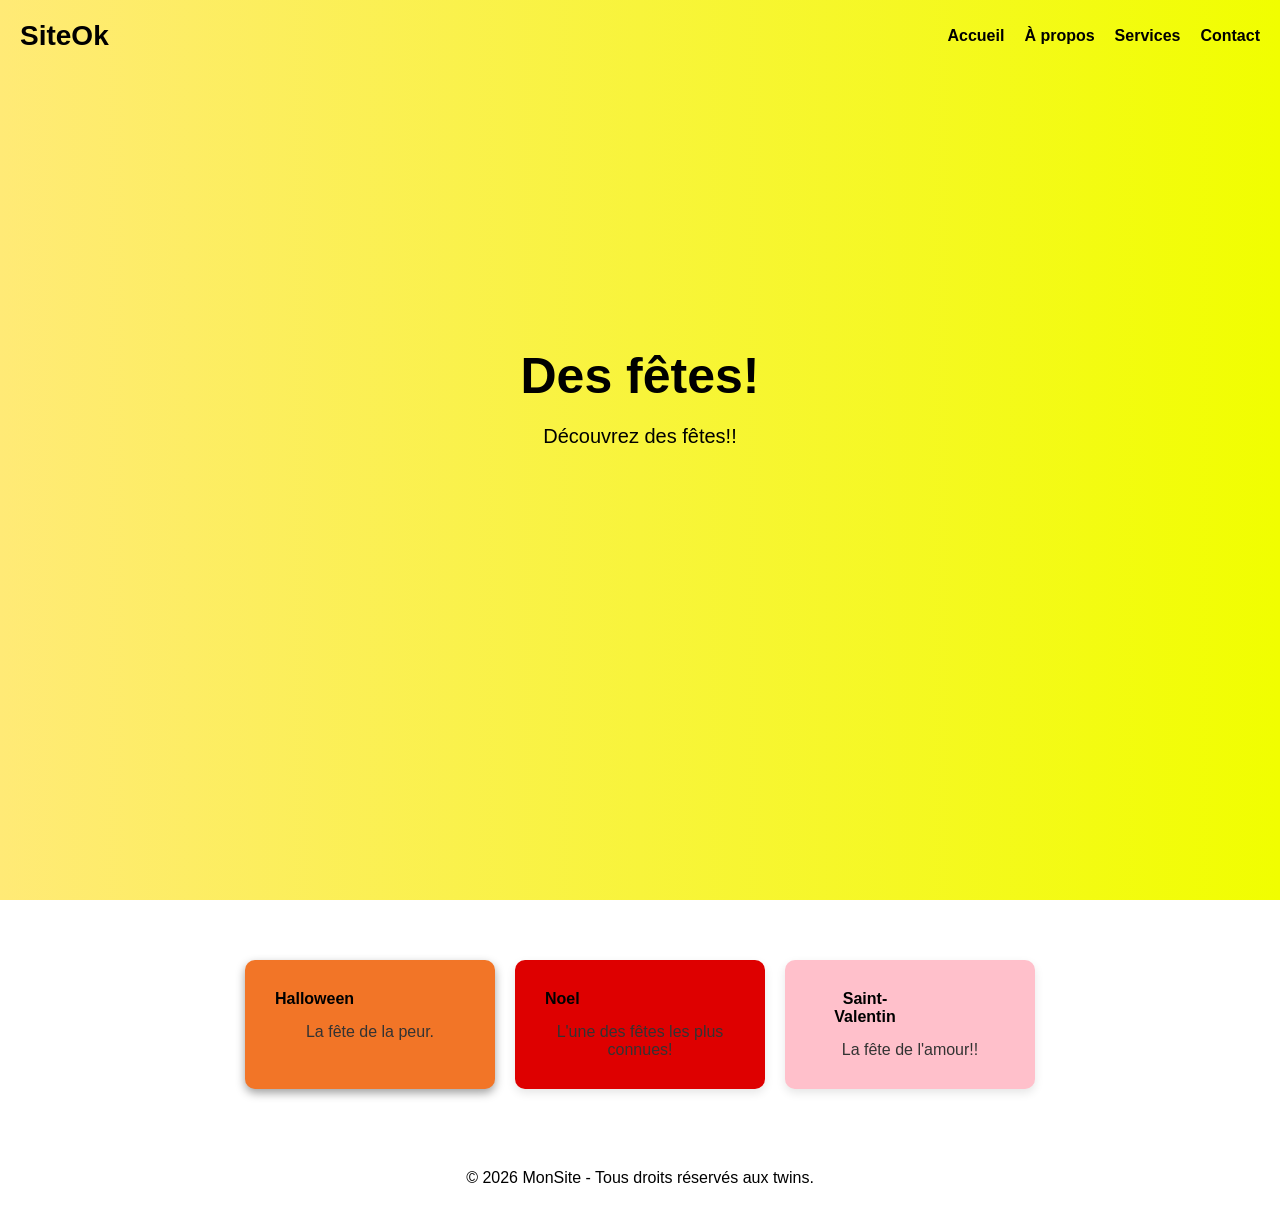
<file: index.html>
<!DOCTYPE html>
<html lang="fr">
<head>
    <meta charset="UTF-8">
    <meta name="viewport" content="width=device-width, initial-scale=1.0">
    <title>Accueil</title>
    <link rel="stylesheet" href="style.css">
</head>
<body>

    <header>
        <nav class="navbar">
            <h1 class="logo">SiteOk</h1>

            <ul class="nav-links">
                <li><a href="index.html">Accueil</a></li>
                <li><a href="propos.html">À propos</a></li>
                <li><a href="services.html">Services</a></li>
                <li><a href="contact.html">Contact</a></li>
            </ul>
        </nav>

        <div class="hero">
            <h2>Des fêtes!</h2>
            <p>Découvrez des fêtes!!</p>
        </div>
    </header>

    <section class="features">
        <div class="card1">
            <ul class="nav-links">
                <li><a href="page2.html">Halloween</a></li>
            </ul>
            <p>La fête de la peur.</p>
        </div>

        <div class="card2">
            <ul class="nav-links">
                <li><a href="page3.html">Noel</a></li>
            </ul>
            <p>L'une des fêtes les plus connues!</p>
        </div>

        <div class="card3">
            <ul class="nav-links">
                <li><a href="page4.html">Saint-Valentin</a></li>
            </ul>
            <p>La fête de l'amour!!</p>
        </div>
    </section>

    <footer>
        <p>© 2026 MonSite - Tous droits réservés aux twins.</p>
    </footer>

</body>
</html>
</file>
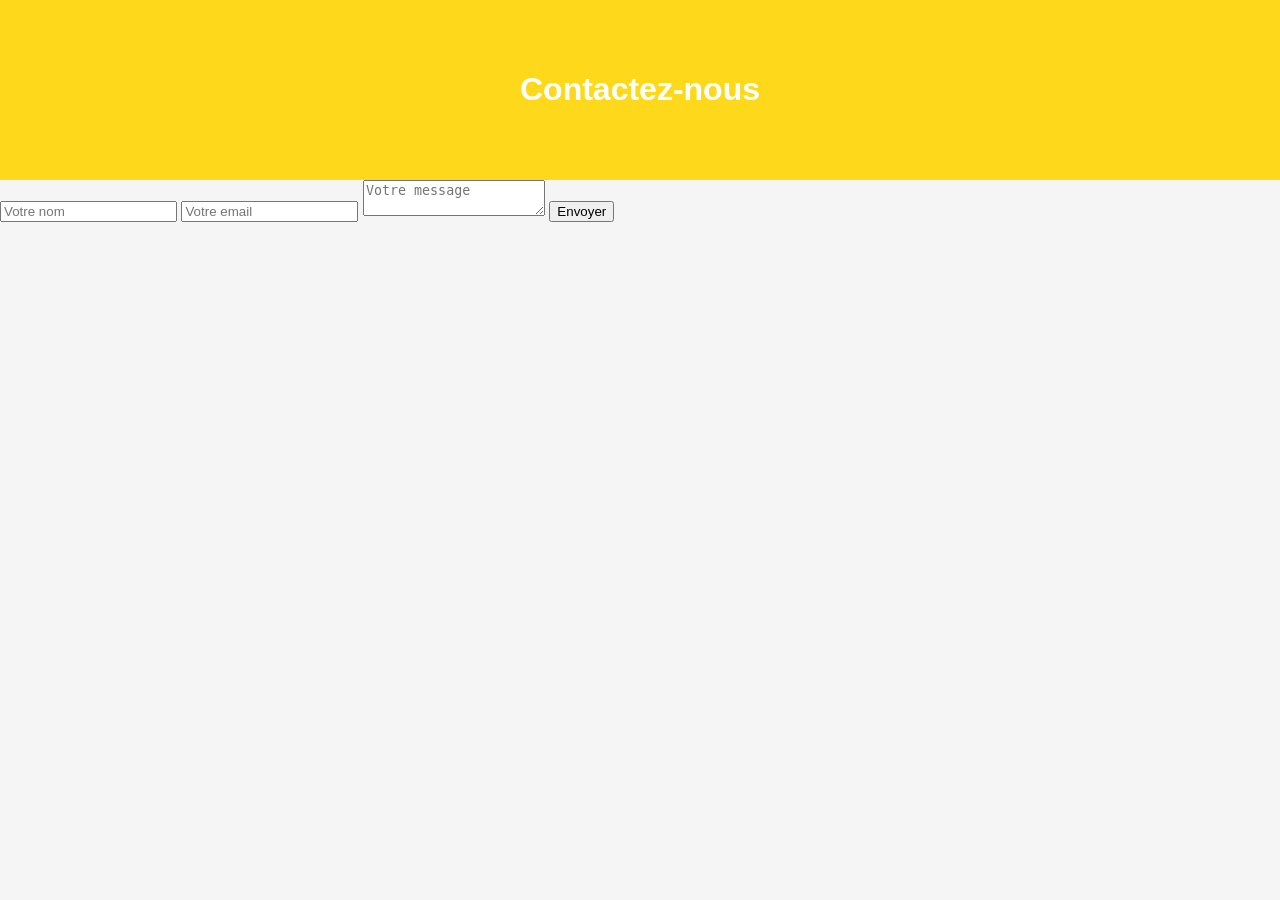
<file: contact.html>
<!DOCTYPE html>
<html lang="fr">
<head>
    <meta charset="UTF-8">
    <meta name="viewport" content="width=device-width, initial-scale=1.0">
    <title>Contact</title>
    <link rel="stylesheet" href="autre.css">
</head>
<body>

    <header>
        <h1>Contactez-nous</h1>
    </header>

    <section class="contact">
        <form id="contactForm">
            <input type="text" placeholder="Votre nom" required>
            <input type="email" placeholder="Votre email" required>
            <textarea placeholder="Votre message"></textarea>

            <button type="submit">Envoyer</button>
        </form>
    </section>

    <script src="contact.js"></script>
</body>
</html>
</file>
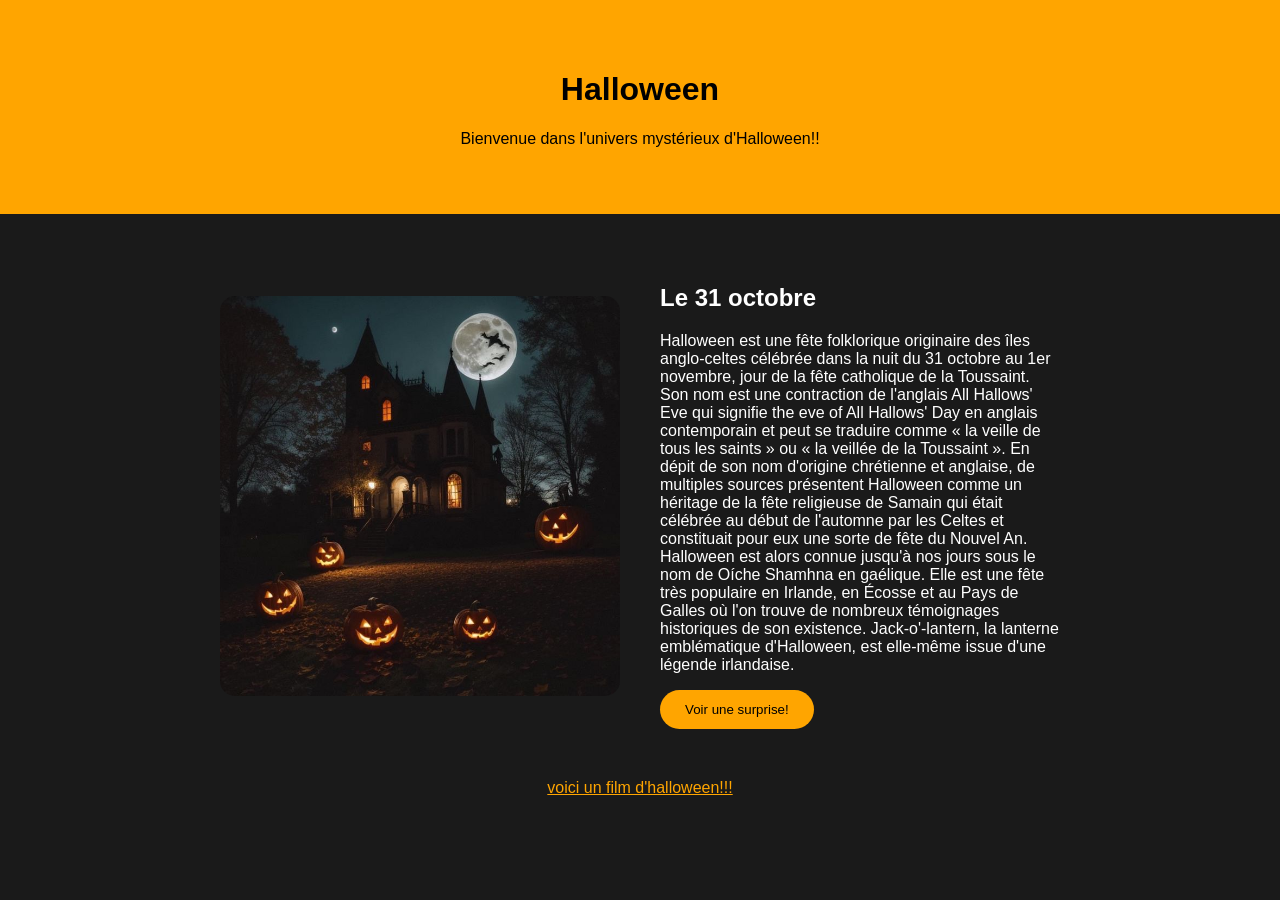
<file: page2.html>
<!DOCTYPE html>
<html lang="fr">
<head>
    <meta charset="UTF-8">
    <meta name="viewport" content="width=device-width, initial-scale=1.0">
    <title>Halloween</title>
    <link rel="stylesheet" href="stylehalloween.css">
</head>
<body>

    <header>
        <h1>Halloween</h1>
        <p>Bienvenue dans l'univers mystérieux d'Halloween!!</p>
    </header>

    <section class="content">
        <img src="halloween.jpeg">

        <div class="text">
            <h2>Le <strong>31 octobre</strong></h2>
            <p>
                Halloween est une fête folklorique originaire des îles anglo-celtes célébrée dans la nuit du 31 octobre au 1er novembre, jour de la fête catholique de la Toussaint. Son nom est une contraction de l'anglais All Hallows' Eve qui signifie the eve of All Hallows' Day en anglais contemporain et peut se traduire comme « la veille de tous les saints » ou « la veillée de la Toussaint ».
                En dépit de son nom d'origine chrétienne et anglaise, de multiples sources présentent Halloween comme un héritage de la fête religieuse de Samain qui était célébrée au début de l'automne par les Celtes et constituait pour eux une sorte de fête du Nouvel An. Halloween est alors connue jusqu'à nos jours sous le nom de Oíche Shamhna en gaélique. Elle est une fête très populaire en Irlande, en Écosse et au Pays de Galles où l'on trouve de nombreux témoignages historiques de son existence. Jack-o'-lantern, la lanterne emblématique d'Halloween, est elle-même issue d'une légende irlandaise.
            </p>

            <button id="btn">Voir une surprise!</button>
        </div>
    </section>

    <script src="halloween.js"></script>
    <section class="lien">
    <a href="https://www.cineby.sc/movie/9479?play=true">voici un film d'halloween!!!</a>
    </section>
</body>
</html>
</file>
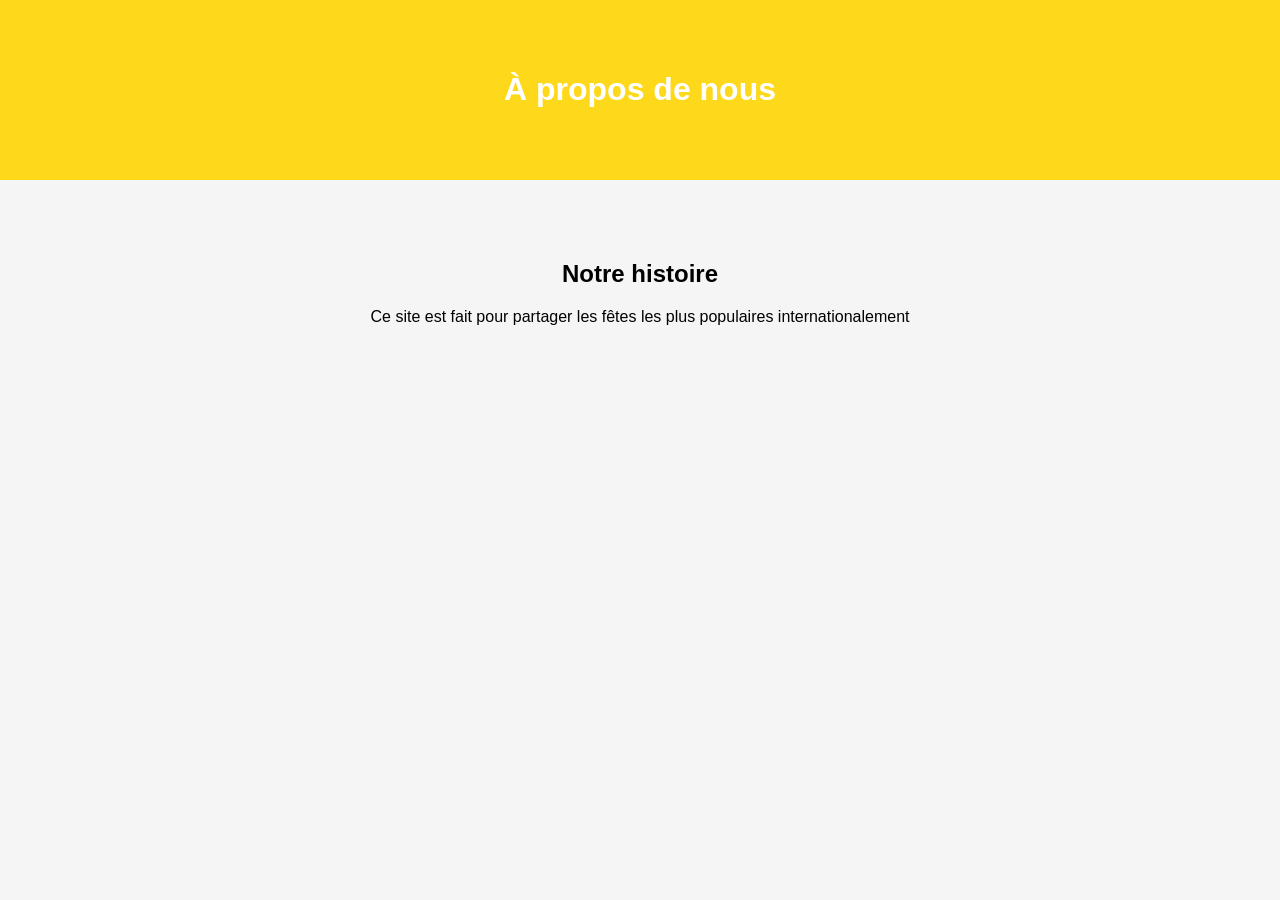
<file: propos.html>
<!DOCTYPE html>
<html lang="fr">
<head>
    <meta charset="UTF-8">
    <meta name="viewport" content="width=device-width, initial-scale=1.0">
    <title>À propos</title>
    <link rel="stylesheet" href="autre.css">
</head>
<body>

    <header>
        <h1>À propos de nous</h1>
    </header>

    <section class="about">
        <div class="text">
            <h2>Notre histoire</h2>
            <p>
                Ce site est fait pour partager les fêtes les plus populaires internationalement
            </p>

        </div>
    </section>

</body>
</html>
</file>
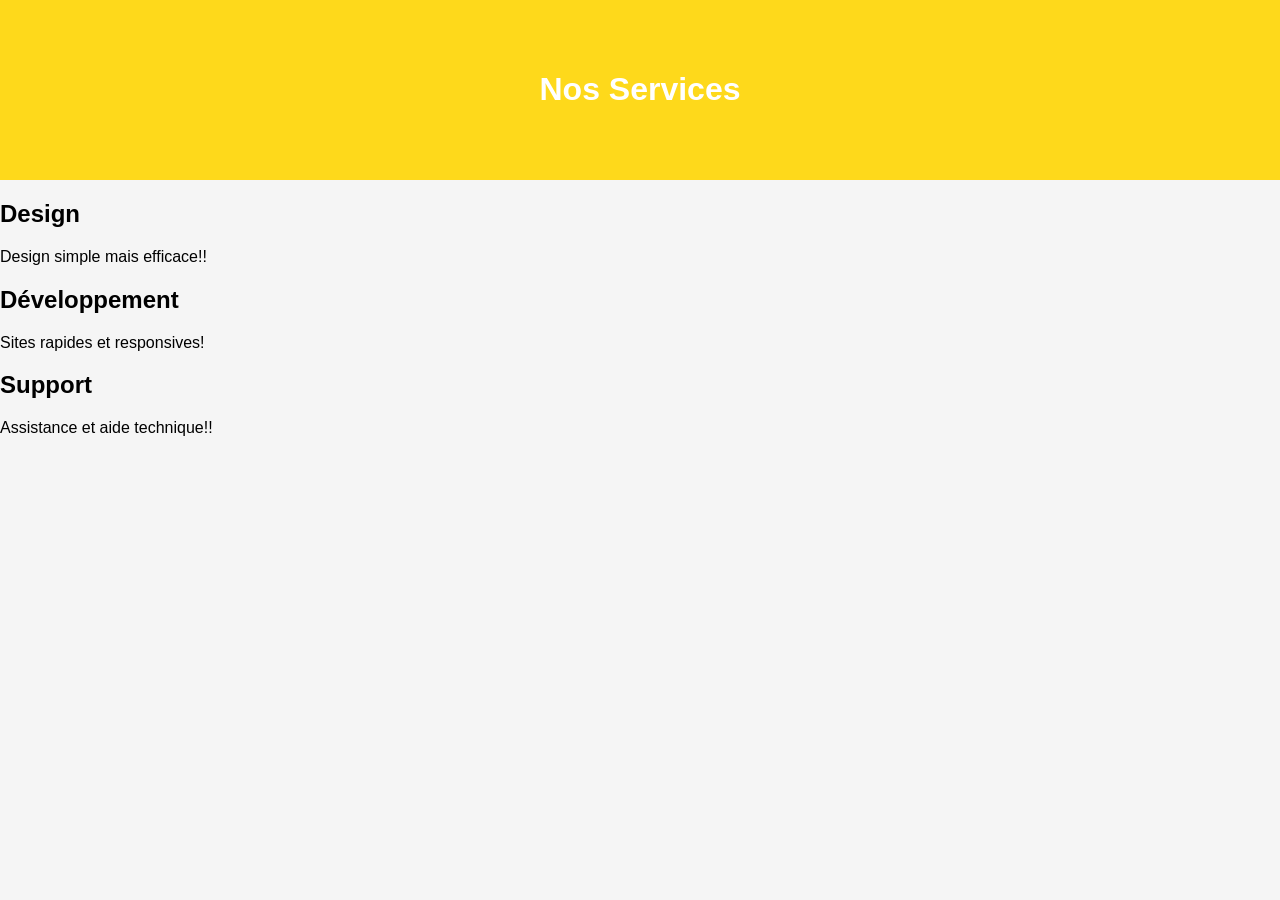
<file: services.html>
<!DOCTYPE html>
<html lang="fr">
<head>
    <meta charset="UTF-8">
    <meta name="viewport" content="width=device-width, initial-scale=1.0">
    <title>Services</title>
    <link rel="stylesheet" href="autre.css">
</head>
<body>

    <header>
        <h1>Nos Services</h1>
    </header>

    <section class="services">
        <div class="card">
            <h2>Design</h2>
            <p>Design simple mais efficace!!</p>
        </div>

        <div class="card">
            <h2>Développement</h2>
            <p>Sites rapides et responsives!</p>
        </div>

        <div class="card">
            <h2>Support</h2>
            <p>Assistance et aide technique!!</p>
        </div>
    </section>
</body>
</html>
</file>
<file: style.css>
* {
    margin: 0;
    padding: 0;
    box-sizing: border-box;
}

body {
    font-family: Arial, sans-serif;
    background-color: #ffffff;
    color: #333;
}

header {
    background: linear-gradient(to right, #ffea76, #f1fe00);
    color: rgb(0, 0, 0);
    height: 100vh;
    padding: 20px;
}

.navbar {
    display: flex;
    justify-content: space-between;
    align-items: center;
}

.logo {
    font-size: 28px;
}

.nav-links {
    list-style: none;
    display: flex;
    gap: 20px;
}

.nav-links a {
    color: rgb(0, 0, 0);
    text-decoration: none;
    font-weight: bold;
}

.hero {
    height: 80vh;
    display: flex;
    flex-direction: column;
    justify-content: center;
    align-items: center;
    text-align: center;
}

.hero h2 {
    font-size: 50px;
    margin-bottom: 20px;
}

.hero p {
    font-size: 20px;
    margin-bottom: 30px;
}


.btn:hover {
    background-color: #000000;
}

.features {
    display: flex;
    justify-content: center;
    gap: 20px;
    padding: 60px 20px;
}

.card1 {
    background-color: #f27527;
    padding: 30px;
    width: 250px;
    border-radius: 10px;
    text-align: center;
    box-shadow: 0 4px 10px rgba(0, 0, 0, 0.376);
}

.card1 .nav-links {
    margin-bottom: 15px;
    width: 100px;
    background-color: #f27527;
}

.card2 {
    background-color: #de0000;
    padding: 30px;
    width: 250px;
    border-radius: 10px;
    text-align: center;
    box-shadow: 0 4px 10px rgba(0,0,0,0.1);
}

.card2 .nav-links {
    margin-bottom: 15px;
    width: 100px;
    background-color: #de0000;
}

.card3 {
    background-color: pink;
    padding: 30px;
    width: 250px;
    border-radius: 10px;
    text-align: center;
    box-shadow: 0 4px 10px rgba(0,0,0,0.1);
}

.card3 .nav-links {
    margin-bottom: 15px;
    width: 100px;
    background-color: pink;
}


footer {
    color: black;
    text-align: center;
    padding: 20px;
}
</file>
<file: autre.css>
body {
    margin: 0;
    font-family: 'Lucida Sans', 'Lucida Sans Regular', 'Lucida Grande', 'Lucida Sans Unicode', Geneva, Verdana, sans-serif;
    background: #f5f5f5;
}

header {
    background: #fed91b;
    color: white;
    text-align: center;
    padding: 50px;
}

.about {
    padding: 60px;
    text-align: center;
}
</file>
<file: stylehalloween.css>
body {
    margin: 0;
    font-family: 'Lucida Sans', 'Lucida Sans Regular', 'Lucida Grande', 'Lucida Sans Unicode', Geneva, Verdana, sans-serif;
    background: #1a1a1a;
    color: white;
}

header {
    text-align: center;
    padding: 50px;
    background: orange;
    color: black;
}


.content {
    display: flex;
    align-items: center;
    justify-content: center;
    gap: 40px;
    padding: 50px;
    flex-wrap: wrap;
}

img {
    width: 400px;
    border-radius: 15px;
}

.text {
    max-width: 400px;
}

button {
    padding: 12px 25px;
    border: none;
    background: orange;
    color: black;
    border-radius: 25px;
    cursor: pointer;
}
.lien{
  text-align: center;
}
a{
  color: orange;
}
</file>
